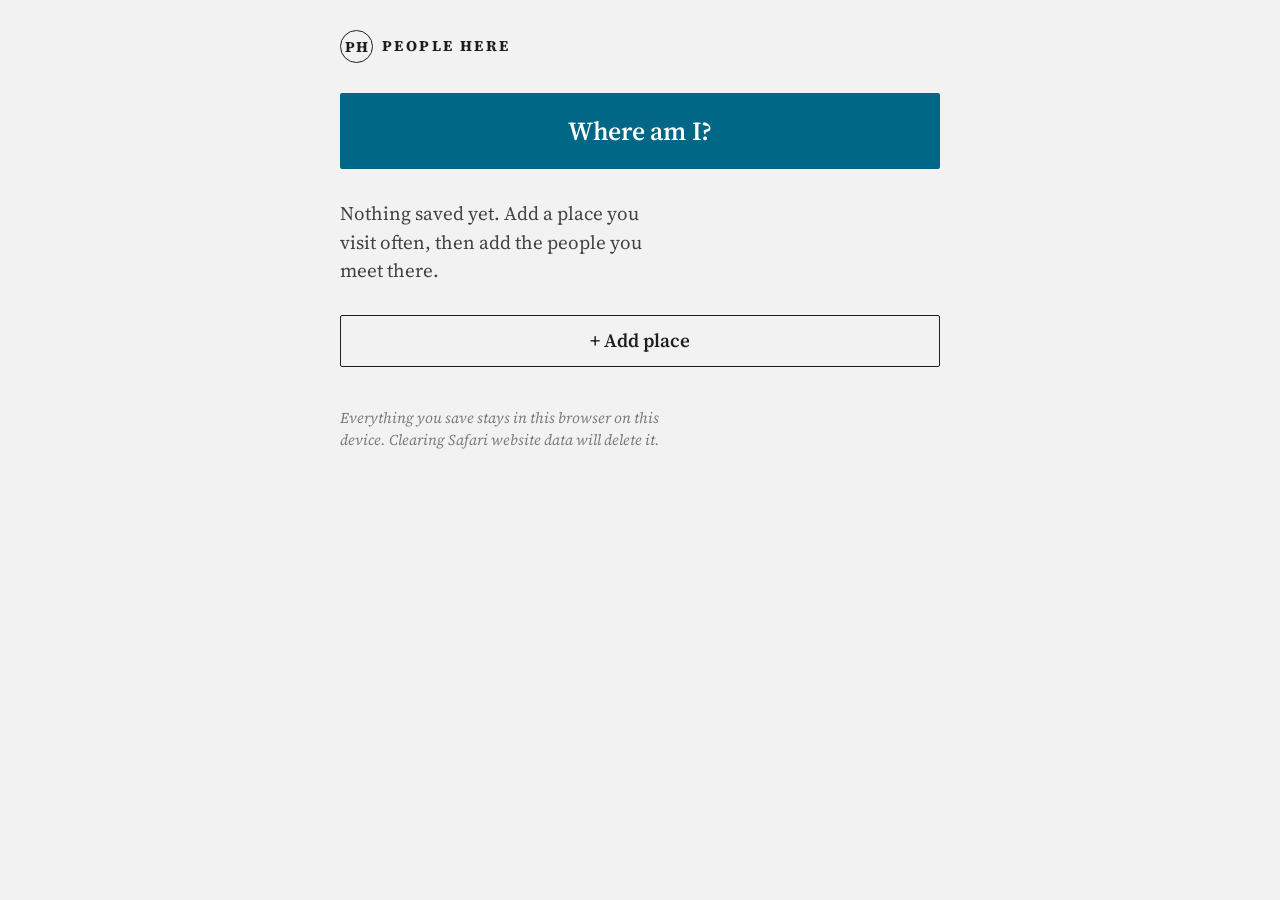
<file: index.html>
<!DOCTYPE html>
<html lang="en">
<head>
<meta charset="utf-8">
<title>People Here</title>
<meta name="viewport" content="width=device-width, initial-scale=1, viewport-fit=cover">
<meta name="description" content="A private, on-device memory aid for the names of people you meet at places you frequent.">
<meta name="theme-color" content="#f3f2f2">
<meta name="apple-mobile-web-app-capable" content="yes">
<meta name="mobile-web-app-capable" content="yes">
<meta name="apple-mobile-web-app-status-bar-style" content="default">
<meta name="apple-mobile-web-app-title" content="People Here">
<link rel="apple-touch-icon" href="[data-uri]">
<link rel="icon" href="[data-uri]">
<link rel="preconnect" href="https://fonts.googleapis.com">
<link rel="preconnect" href="https://fonts.gstatic.com" crossorigin>
<link href="https://fonts.googleapis.com/css2?family=Source+Serif+4:ital,opsz,wght@0,8..60,400;0,8..60,600;0,8..60,700;1,8..60,400&display=swap" rel="stylesheet">
<style>
/* People Here — self-contained stylesheet.
   Tokens copied from the Broadsheet design system so the deployed
   static site has no external dependency beyond the webfont. */

:root {
  --color-bg: #f3f2f2;
  --color-surface: #eae9e9;
  --color-text: #201e1d;
  --color-accent: #0088b0;
  --color-accent-2: #d6006c;
  --color-divider: color-mix(in srgb, #201e1d 16%, transparent);

  --color-neutral-200: #eae7e7;
  --color-neutral-300: #d7d3d3;
  --color-neutral-400: #bab6b6;
  --color-neutral-600: #7d7979;
  --color-neutral-700: #605d5d;
  --color-neutral-800: #444141;
  --color-neutral-900: #2d2b2b;

  --color-accent-100: #e9f8ff;
  --color-accent-200: #cbeeff;
  --color-accent-600: #1186ac;
  --color-accent-700: #006786;
  --color-accent-800: #004961;

  --color-accent-2-100: #fff1f4;
  --color-accent-2-700: #aa0b56;
  --color-accent-2-800: #790e3d;

  --font-heading: "Source Serif 4", Georgia, serif;
  --font-body: "Source Serif 4", Georgia, serif;

  --space-1: 5px;
  --space-2: 10px;
  --space-3: 15px;
  --space-4: 20px;
  --space-6: 30px;
  --space-8: 40px;

  --radius-sm: 1px;
  --radius-md: 2px;
  --radius-lg: 4px;

  --shadow-sm: 0 1px 2px color-mix(in srgb, #2d2b2b 14%, transparent);
  --shadow-lg: 0 12px 32px color-mix(in srgb, #2d2b2b 22%, transparent);

  --pad: max(var(--space-4), env(safe-area-inset-left));
}

* { box-sizing: border-box; }

html { -webkit-text-size-adjust: 100%; }

body {
  margin: 0;
  background: var(--color-bg);
  color: var(--color-text);
  font-family: var(--font-body);
  font-size: 18px;
  line-height: 1.5;
  overflow-x: hidden;
  -webkit-font-smoothing: antialiased;
  padding: 0 var(--pad) calc(var(--space-8) + env(safe-area-inset-bottom));
}

::selection { background: var(--color-accent-200); }

:focus-visible {
  outline: 2px solid var(--color-accent);
  outline-offset: 2px;
}

a { color: var(--color-accent-700); }
a:hover { color: var(--color-accent-800); }

.skip {
  position: absolute;
  left: -9999px;
}
.skip:focus {
  position: static;
  display: inline-block;
  padding: var(--space-2);
}

/* ---------- masthead ---------- */

.masthead {
  padding: calc(var(--space-6) + env(safe-area-inset-top)) 0 var(--space-6);
}

.brand {
  display: inline-flex;
  align-items: center;
  gap: 0.6em;
  font-family: var(--font-heading);
  font-weight: 700;
  font-size: 15px;
  letter-spacing: 0.16em;
  text-transform: uppercase;
  color: var(--color-text);
  text-decoration: none;
}
.brand:hover { color: var(--color-accent-700); }

.brand-mark {
  display: inline-flex;
  align-items: center;
  justify-content: center;
  flex: 0 0 auto;
  width: 2.2em;
  height: 2.2em;
  border: 1.5px solid currentColor;
  border-radius: 50%;
  font-size: 1em;
  letter-spacing: 0.02em;
  text-indent: 0.02em;
  line-height: 1;
}

.brand-sub {
  margin: var(--space-1) 0 0;
  font-style: italic;
  font-size: 17px;
  color: var(--color-neutral-700);
}

/* ---------- type ---------- */

h1 {
  font-family: var(--font-heading);
  font-weight: 600;
  font-size: 40px;
  line-height: 1.08;
  letter-spacing: -0.015em;
  margin: 0 0 var(--space-2);
  text-wrap: pretty;
}

h2 {
  font-family: var(--font-heading);
  font-weight: 600;
  font-size: 22px;
  line-height: 1.2;
  margin: 0;
}

.kicker {
  font-size: 13px;
  font-weight: 600;
  letter-spacing: 0.14em;
  text-transform: uppercase;
  color: var(--color-neutral-700);
  margin: 0 0 var(--space-2);
}

.lede {
  font-size: 19px;
  color: var(--color-neutral-800);
  margin: 0 0 var(--space-4);
  max-width: 34ch;
  text-wrap: pretty;
}

.meta {
  font-size: 16px;
  color: var(--color-neutral-700);
  margin: 0;
}

.back {
  display: inline-block;
  min-height: 44px;
  line-height: 44px;
  font-size: 17px;
  text-decoration: none;
  color: var(--color-accent-700);
}
.back:active { color: var(--color-accent-800); }

/* ---------- buttons ---------- */

.btn {
  appearance: none;
  display: inline-flex;
  align-items: center;
  justify-content: center;
  gap: var(--space-2);
  min-height: 52px;
  padding: 0 var(--space-4);
  border: 1px solid transparent;
  border-radius: var(--radius-md);
  background: transparent;
  color: var(--color-text);
  font-family: var(--font-heading);
  font-size: 19px;
  font-weight: 600;
  text-decoration: none;
  cursor: pointer;
  touch-action: manipulation;
}

.btn-primary {
  background: var(--color-accent-700);
  color: #fff;
}
.btn-primary:active { background: var(--color-accent-800); }

.btn-secondary {
  border-color: var(--color-text);
  color: var(--color-text);
}
.btn-secondary:active { background: var(--color-neutral-200); }

.btn-ghost { color: var(--color-accent-700); }
.btn-ghost:active { background: var(--color-accent-100); }

.btn-danger {
  border-color: var(--color-accent-2-700);
  color: var(--color-accent-2-700);
}
.btn-danger:active { background: var(--color-accent-2-100); }

.btn-block { width: 100%; }

.btn-hero {
  min-height: 76px;
  font-size: 26px;
  letter-spacing: -0.01em;
}

.btn:disabled { opacity: 0.45; cursor: default; }

.actions {
  display: flex;
  flex-direction: column;
  gap: var(--space-2);
  margin-top: var(--space-6);
}

.actions-tail { margin-top: var(--space-4); }

/* ---------- place list ---------- */

.places {
  display: flex;
  flex-direction: column;
  gap: var(--space-6);
  margin: var(--space-8) 0 0;
  padding: 0;
  list-style: none;
}

.place-link {
  display: block;
  text-decoration: none;
  color: inherit;
  padding: var(--space-1) 0;
}
.place-link:active .place-name { color: var(--color-accent-700); }

.place-name {
  font-family: var(--font-heading);
  font-weight: 600;
  font-size: 27px;
  line-height: 1.15;
  letter-spacing: -0.01em;
  margin: 0;
}

.place-people {
  margin: 2px 0 0;
  font-size: 18px;
  color: var(--color-neutral-800);
}

.place-count {
  margin: 2px 0 0;
  font-size: 15px;
  letter-spacing: 0.04em;
  color: var(--color-neutral-600);
}

.dist {
  font-variant-numeric: tabular-nums;
  color: var(--color-accent-700);
}

/* ---------- people ---------- */

.people {
  display: flex;
  flex-direction: column;
  gap: var(--space-6);
  margin: var(--space-6) 0 0;
  padding: 0;
  list-style: none;
}

.person-name {
  font-family: var(--font-heading);
  font-weight: 600;
  font-size: 34px;
  line-height: 1.05;
  letter-spacing: -0.02em;
  margin: 0;
  color: var(--color-accent-800);
}

.person-say {
  margin: 2px 0 0;
  font-size: 17px;
  font-style: italic;
  color: var(--color-accent-700);
}

.person-role {
  margin: var(--space-1) 0 0;
  font-size: 17px;
  font-weight: 600;
  letter-spacing: 0.06em;
  text-transform: uppercase;
  color: var(--color-neutral-700);
}

.person-note {
  margin: var(--space-1) 0 0;
  font-size: 19px;
  max-width: 36ch;
  text-wrap: pretty;
}

.person-seen {
  margin: var(--space-1) 0 0;
  font-size: 15px;
  color: var(--color-neutral-600);
}

.person-edit {
  display: inline-block;
  min-height: 44px;
  line-height: 44px;
  font-size: 16px;
  color: var(--color-accent-700);
  text-decoration: none;
}

/* ---------- forms ---------- */

.form {
  display: flex;
  flex-direction: column;
  gap: var(--space-4);
  margin-top: var(--space-4);
  max-width: 34rem;
}

.field {
  display: flex;
  flex-direction: column;
  gap: var(--space-1);
}

.field label {
  font-size: 16px;
  font-weight: 600;
  letter-spacing: 0.06em;
  text-transform: uppercase;
  color: var(--color-neutral-700);
}

.field .hint {
  font-size: 15px;
  font-style: italic;
  color: var(--color-neutral-600);
}

.input {
  width: 100%;
  min-height: 52px;
  padding: var(--space-2) var(--space-3);
  border: 1px solid var(--color-neutral-400);
  border-radius: var(--radius-md);
  background: #fff;
  color: var(--color-text);
  font-family: var(--font-body);
  font-size: 19px;
}
.input:focus-visible { border-color: var(--color-accent); }

.row {
  display: grid;
  grid-template-columns: repeat(2, minmax(0, 1fr));
  gap: var(--space-3);
}

.coord-input {
  font-variant-numeric: tabular-nums;
}

.or {
  margin: 0;
  font-size: 17px;
  font-style: italic;
  color: var(--color-neutral-600);
}

.lookup {
  display: flex;
  flex-direction: column;
  gap: var(--space-2);
}

.search-row {
  display: flex;
  gap: var(--space-2);
  align-items: stretch;
}
.search-row .input { flex: 1 1 auto; min-width: 0; }
.search-row .btn { flex: 0 0 auto; }

.paste-area {
  min-height: 72px;
  resize: vertical;
  line-height: 1.35;
  font-size: 17px;
}

.steps {
  margin: 0 0 var(--space-2);
  padding-left: 22px;
  font-size: 17px;
  line-height: 1.45;
  color: var(--color-neutral-800);
}
.steps li { margin-bottom: 4px; }

.maps-link {
  display: inline-block;
  min-height: 44px;
  line-height: 44px;
  font-size: 18px;
  color: var(--color-accent-700);
  text-decoration: none;
}
.maps-link:active { color: var(--color-accent-800); }

.results {
  display: flex;
  flex-direction: column;
  gap: var(--space-1);
  margin: var(--space-1) 0 0;
  padding: 0;
  list-style: none;
}
.results[hidden] { display: none; }

.result {
  appearance: none;
  display: flex;
  flex-direction: column;
  gap: 2px;
  width: 100%;
  min-height: 56px;
  padding: var(--space-2) 0;
  border: 0;
  border-top: 1px solid var(--color-divider);
  background: transparent;
  font-family: var(--font-body);
  text-align: left;
  cursor: pointer;
  touch-action: manipulation;
}
.result:active { background: var(--color-accent-100); }

.result-name {
  font-family: var(--font-heading);
  font-weight: 600;
  font-size: 21px;
  line-height: 1.15;
  color: var(--color-text);
}

.result-kind {
  font-size: 15px;
  font-weight: 600;
  letter-spacing: 0.06em;
  text-transform: uppercase;
  color: var(--color-accent-700);
}

.result-context {
  font-size: 16px;
  line-height: 1.35;
  color: var(--color-neutral-700);
}

.coord-panel {
  display: flex;
  flex-direction: column;
  gap: var(--space-4);
}
.coord-panel[hidden] { display: none; }

.btn-quiet {
  justify-content: flex-start;
  min-height: 44px;
  padding: 0;
  font-family: var(--font-body);
  font-size: 17px;
  font-weight: 400;
  font-style: italic;
}

.captured {
  margin: 0;
  font-size: 16px;
  color: var(--color-accent-700);
}
.captured[data-state="error"] { color: var(--color-accent-2-700); }

/* ---------- notices ---------- */

.notice {
  margin: var(--space-4) 0 0;
  padding: var(--space-3) 0 0;
  border-top: 2px solid var(--color-accent-2-700);
  font-size: 18px;
  max-width: 36ch;
  text-wrap: pretty;
}

.here {
  margin: 0 0 var(--space-2);
  font-size: 15px;
  font-weight: 600;
  letter-spacing: 0.14em;
  text-transform: uppercase;
  color: var(--color-accent-2-700);
}

.toast {
  position: fixed;
  left: var(--pad);
  right: var(--pad);
  bottom: calc(var(--space-4) + env(safe-area-inset-bottom));
  padding: var(--space-3);
  background: var(--color-neutral-900);
  color: #fff;
  border-radius: var(--radius-md);
  box-shadow: var(--shadow-lg);
  font-size: 17px;
  z-index: 20;
}

/* ---------- dialog ---------- */

.dialog-backdrop {
  position: fixed;
  inset: 0;
  display: flex;
  align-items: center;
  justify-content: center;
  padding: var(--space-4);
  background: color-mix(in srgb, #201e1d 45%, transparent);
  z-index: 30;
}
.dialog-backdrop[hidden] { display: none; }

.dialog {
  width: 100%;
  max-width: 26rem;
  padding: var(--space-4);
  background: var(--color-bg);
  border-radius: var(--radius-lg);
  box-shadow: var(--shadow-lg);
}

.dialog-title {
  font-family: var(--font-heading);
  font-weight: 600;
  font-size: 25px;
  margin: 0 0 var(--space-2);
}

.dialog-body {
  margin: 0 0 var(--space-4);
  font-size: 18px;
  text-wrap: pretty;
}

.dialog-actions {
  display: flex;
  gap: var(--space-2);
}
.dialog-actions .btn { flex: 1; }

/* ---------- footnote ---------- */

.footnote {
  margin: var(--space-8) 0 0;
  font-size: 15px;
  font-style: italic;
  color: var(--color-neutral-600);
  max-width: 40ch;
  text-wrap: pretty;
}

@media (min-width: 600px) {
  body { max-width: 40rem; margin: 0 auto; }
}

</style>
</head>
<body>
<a class="skip" href="#view">Skip to content</a>

<header class="masthead">
  <a class="brand" href="#/"><span class="brand-mark" aria-hidden="true">PH</span>People Here</a>
</header>

<main id="view" tabindex="-1"></main>

<div id="toast" class="toast" role="status" aria-live="polite" hidden></div>

<div id="confirm" class="dialog-backdrop" hidden>
  <div class="dialog" role="dialog" aria-modal="true" aria-labelledby="confirm-title" aria-describedby="confirm-body">
    <h2 class="dialog-title" id="confirm-title">Are you sure?</h2>
    <p class="dialog-body" id="confirm-body"></p>
    <div class="dialog-actions">
      <button type="button" class="btn btn-ghost" data-confirm="no">Cancel</button>
      <button type="button" class="btn btn-danger" data-confirm="yes">Delete</button>
    </div>
  </div>
</div>

<script>

/* ---- distance.js ---- */
/* distance.js — geographic distance utilities. No dependencies. */
(function (global) {
  'use strict';

  var EARTH_RADIUS_M = 6371008.8;

  function toRad(deg) { return (deg * Math.PI) / 180; }

  /* Great-circle distance in metres between two lat/lon pairs (Haversine). */
  function haversineMeters(lat1, lon1, lat2, lon2) {
    var dLat = toRad(lat2 - lat1);
    var dLon = toRad(lon2 - lon1);
    var a =
      Math.sin(dLat / 2) * Math.sin(dLat / 2) +
      Math.cos(toRad(lat1)) * Math.cos(toRad(lat2)) *
      Math.sin(dLon / 2) * Math.sin(dLon / 2);
    return 2 * EARTH_RADIUS_M * Math.asin(Math.min(1, Math.sqrt(a)));
  }

  var FEET_PER_METER = 3.280839895;
  var FEET_PER_MILE = 5280;

  function toFeet(m) { return m * FEET_PER_METER; }
  function fromFeet(ft) { return ft / FEET_PER_METER; }

  function formatDistance(m) {
    if (!isFinite(m)) return '—';
    var ft = toFeet(m);
    if (ft < 1000) return Math.round(ft) + ' ft';
    var mi = ft / FEET_PER_MILE;
    return mi.toFixed(mi < 10 ? 1 : 0) + ' mi';
  }

  function isValidLat(v) { return typeof v === 'number' && isFinite(v) && v >= -90 && v <= 90; }
  function isValidLon(v) { return typeof v === 'number' && isFinite(v) && v >= -180 && v <= 180; }

  /* Places, each measured against a coordinate, nearest first. */
  function rankPlaces(places, lat, lon) {
    return places
      .map(function (p) {
        var d = haversineMeters(lat, lon, p.latitude, p.longitude);
        return { place: p, meters: d, inside: d <= (p.radiusMeters || 152.4) };
      })
      .sort(function (a, b) { return a.meters - b.meters; });
  }

  global.Distance = {
    haversineMeters: haversineMeters,
    formatDistance: formatDistance,
    toFeet: toFeet,
    fromFeet: fromFeet,
    rankPlaces: rankPlaces,
    isValidLat: isValidLat,
    isValidLon: isValidLon
  };
})(window);

/* ---- db.js ---- */
/* db.js — IndexedDB data-access layer for People Here.
   Everything stays on this device. Nothing is sent anywhere. */
(function (global) {
  'use strict';

  var DB_NAME = 'people-here';
  var DB_VERSION = 1;
  /* 500 ft — stored metric, shown in feet, so the default reads as a round number. */
  var DEFAULT_RADIUS_M = 152.4;
  var dbPromise = null;

  function open() {
    if (dbPromise) return dbPromise;
    dbPromise = new Promise(function (resolve, reject) {
      if (!global.indexedDB) {
        reject(new Error('This browser has no local database (IndexedDB), so People Here cannot save anything.'));
        return;
      }
      var req;
      try {
        req = global.indexedDB.open(DB_NAME, DB_VERSION);
      } catch (err) {
        reject(new Error('Local storage is unavailable. Private browsing can block it.'));
        return;
      }
      req.onupgradeneeded = function (event) {
        var db = req.result;
        // v1: places + people. Future versions extend here by oldVersion.
        if (event.oldVersion < 1) {
          db.createObjectStore('places', { keyPath: 'id' });
          var people = db.createObjectStore('people', { keyPath: 'id' });
          people.createIndex('placeId', 'placeId', { unique: false });
        }
      };
      req.onsuccess = function () { resolve(req.result); };
      req.onerror = function () { reject(req.error || new Error('Could not open local storage.')); };
      req.onblocked = function () { reject(new Error('Local storage is busy in another tab. Close other People Here tabs and reload.')); };
    });
    return dbPromise;
  }

  function tx(stores, mode, work) {
    return open().then(function (db) {
      return new Promise(function (resolve, reject) {
        var t = db.transaction(stores, mode);
        var out;
        t.oncomplete = function () { resolve(out); };
        t.onerror = function () { reject(t.error || new Error('Could not save. Please try again.')); };
        t.onabort = function () { reject(t.error || new Error('The write was cancelled.')); };
        try {
          out = work(t);
        } catch (err) {
          try { t.abort(); } catch (e) {}
          reject(err);
        }
      });
    });
  }

  function req(request, onResult) {
    request.onsuccess = function () { onResult(request.result); };
  }

  function all(store) {
    return new Promise(function (resolve, reject) {
      var r = store.getAll();
      r.onsuccess = function () { resolve(r.result); };
      r.onerror = function () { reject(r.error); };
    });
  }

  function id() {
    if (global.crypto && global.crypto.randomUUID) return global.crypto.randomUUID();
    return 'id-' + Date.now().toString(36) + '-' + Math.random().toString(36).slice(2, 10);
  }

  function now() { return new Date().toISOString(); }

  function trim(v) { return typeof v === 'string' ? v.trim() : ''; }

  /* ---------------- places ---------------- */

  var Places = {
    list: function () {
      return tx(['places'], 'readonly', function (t) {
        return all(t.objectStore('places'));
      }).then(function (rows) {
        return (rows || []).sort(function (a, b) { return a.name.localeCompare(b.name); });
      });
    },

    get: function (placeId) {
      return tx(['places'], 'readonly', function (t) {
        var out = null;
        req(t.objectStore('places').get(placeId), function (r) { out = r || null; });
        return new Promise(function (resolve) {
          t.addEventListener('complete', function () { resolve(out); });
        });
      }).then(function (p) { return p; });
    },

    create: function (data) {
      var record = {
        id: id(),
        name: trim(data.name),
        latitude: Number(data.latitude),
        longitude: Number(data.longitude),
        radiusMeters: Number(data.radiusMeters) || DEFAULT_RADIUS_M,
        createdAt: now(),
        updatedAt: now()
      };
      try { validatePlace(record); } catch (err) { return Promise.reject(err); }
      return tx(['places'], 'readwrite', function (t) {
        t.objectStore('places').add(record);
        return record;
      });
    },

    update: function (placeId, patch) {
      return Places.get(placeId).then(function (existing) {
        if (!existing) throw new Error('That place no longer exists.');
        var record = Object.assign({}, existing, {
          name: patch.name !== undefined ? trim(patch.name) : existing.name,
          latitude: patch.latitude !== undefined ? Number(patch.latitude) : existing.latitude,
          longitude: patch.longitude !== undefined ? Number(patch.longitude) : existing.longitude,
          radiusMeters: patch.radiusMeters !== undefined ? Number(patch.radiusMeters) || DEFAULT_RADIUS_M : existing.radiusMeters,
          updatedAt: now()
        });
        validatePlace(record);
        return tx(['places'], 'readwrite', function (t) {
          t.objectStore('places').put(record);
          return record;
        });
      });
    },

    /* Removes the place and every person saved under it. */
    remove: function (placeId) {
      return tx(['places', 'people'], 'readwrite', function (t) {
        t.objectStore('places').delete(placeId);
        var index = t.objectStore('people').index('placeId');
        var cursorReq = index.openCursor(IDBKeyRange.only(placeId));
        cursorReq.onsuccess = function () {
          var cursor = cursorReq.result;
          if (cursor) { cursor.delete(); cursor.continue(); }
        };
        return true;
      });
    }
  };

  function validatePlace(record) {
    if (!record.name) throw new Error('Please give the place a name.');
    if (!global.Distance.isValidLat(record.latitude)) throw new Error('Latitude must be a number between -90 and 90.');
    if (!global.Distance.isValidLon(record.longitude)) throw new Error('Longitude must be a number between -180 and 180.');
    if (!(record.radiusMeters > 0)) throw new Error('Radius must be greater than zero.');
  }

  /* ---------------- people ---------------- */

  function byAdded(a, b) {
    return a.createdAt.localeCompare(b.createdAt) || a.name.localeCompare(b.name);
  }

  var People = {
    listByPlace: function (placeId) {
      return tx(['people'], 'readonly', function (t) {
        var out = [];
        var r = t.objectStore('people').index('placeId').getAll(IDBKeyRange.only(placeId));
        r.onsuccess = function () { out = r.result || []; };
        return new Promise(function (resolve) {
          t.addEventListener('complete', function () { resolve(out); });
        });
      }).then(function (rows) {
        return (rows || []).sort(byAdded);
      });
    },

    countsByPlace: function () {
      return tx(['people'], 'readonly', function (t) {
        return all(t.objectStore('people'));
      }).then(function (rows) {
        var map = {};
        (rows || []).forEach(function (p) {
          (map[p.placeId] = map[p.placeId] || []).push(p);
        });
        Object.keys(map).forEach(function (k) { map[k].sort(byAdded); });
        return map;
      });
    },

    get: function (personId) {
      return tx(['people'], 'readonly', function (t) {
        var out = null;
        req(t.objectStore('people').get(personId), function (r) { out = r || null; });
        return new Promise(function (resolve) {
          t.addEventListener('complete', function () { resolve(out); });
        });
      });
    },

    create: function (data) {
      var record = {
        id: id(),
        placeId: data.placeId,
        name: trim(data.name),
        role: trim(data.role),
        note: trim(data.note),
        pronunciation: trim(data.pronunciation),
        lastSeenAt: trim(data.lastSeenAt),
        createdAt: now(),
        updatedAt: now()
      };
      if (!record.name) return Promise.reject(new Error('Please enter a name.'));
      if (!record.placeId) return Promise.reject(new Error('That person needs a place.'));
      return tx(['people'], 'readwrite', function (t) {
        t.objectStore('people').add(record);
        return record;
      });
    },

    update: function (personId, patch) {
      return People.get(personId).then(function (existing) {
        if (!existing) throw new Error('That person no longer exists.');
        var record = Object.assign({}, existing, {
          name: trim(patch.name !== undefined ? patch.name : existing.name),
          role: trim(patch.role !== undefined ? patch.role : existing.role),
          note: trim(patch.note !== undefined ? patch.note : existing.note),
          pronunciation: trim(patch.pronunciation !== undefined ? patch.pronunciation : existing.pronunciation),
          lastSeenAt: trim(patch.lastSeenAt !== undefined ? patch.lastSeenAt : existing.lastSeenAt),
          updatedAt: now()
        });
        if (!record.name) throw new Error('Please enter a name.');
        return tx(['people'], 'readwrite', function (t) {
          t.objectStore('people').put(record);
          return record;
        });
      });
    },

    remove: function (personId) {
      return tx(['people'], 'readwrite', function (t) {
        t.objectStore('people').delete(personId);
        return true;
      });
    }
  };

  /* Export/import hooks — the shape a future Backup feature would use. */
  function exportAll() {
    return Promise.all([Places.list(), People.countsByPlace()]).then(function (r) {
      var people = [];
      Object.keys(r[1]).forEach(function (k) { people = people.concat(r[1][k]); });
      return { version: DB_VERSION, exportedAt: now(), places: r[0], people: people };
    });
  }

  global.DB = { open: open, Places: Places, People: People, exportAll: exportAll, DEFAULT_RADIUS_M: DEFAULT_RADIUS_M };
})(window);

/* ---- location.js ---- */
/* location.js — one wrapper around the Geolocation API with plain-language errors. */
(function (global) {
  'use strict';

  function getCurrentPosition(opts) {
    return new Promise(function (resolve, reject) {
      if (!global.navigator || !global.navigator.geolocation) {
        reject(new Error('This browser cannot share your location. Enter the coordinates by hand instead.'));
        return;
      }
      var options = Object.assign({
        enableHighAccuracy: true,
        timeout: 12000,
        maximumAge: 30000
      }, opts || {});

      global.navigator.geolocation.getCurrentPosition(
        function (pos) {
          resolve({
            latitude: pos.coords.latitude,
            longitude: pos.coords.longitude,
            accuracy: pos.coords.accuracy,
            at: new Date(pos.timestamp).toISOString()
          });
        },
        function (err) {
          reject(new Error(message(err)));
        },
        options
      );
    });
  }

  function message(err) {
    if (!err) return 'Could not get your location.';
    switch (err.code) {
      case 1: return 'Location permission is off. Turn it on in Settings → Safari → Location, then try again.';
      case 2: return 'Your location is unavailable right now. Try again outdoors or enter coordinates by hand.';
      case 3: return 'Getting your location took too long. Try again.';
      default: return 'Could not get your location.';
    }
  }

  global.Loc = { getCurrentPosition: getCurrentPosition };
})(window);

/* ---- geocode.js ---- */
/* geocode.js — place and address lookup via OpenStreetMap's Nominatim.

   This is the only outside request People Here makes. It happens only when
   the user taps Search, and it sends only the typed query — never the user's
   own location, and never anything stored on the device. Results are used
   once to fill in coordinates and are not retained. */
(function (global) {
  'use strict';

  var ENDPOINT = 'https://nominatim.openstreetmap.org/search';
  var last = 0;

  /* Nominatim asks callers to stay under one request a second. */
  function throttle() {
    var wait = Math.max(0, 1100 - (Date.now() - last));
    last = Date.now() + wait;
    return new Promise(function (r) { setTimeout(r, wait); });
  }

  /* Classes that describe a real destination rather than an administrative area. */
  var POI_CLASSES = {
    amenity: 1, shop: 1, office: 1, leisure: 1, tourism: 1, healthcare: 1,
    craft: 1, club: 1, man_made: 1, building: 1, historic: 1, emergency: 1,
    landuse: 0.6, aeroway: 0.8, railway: 0.8, public_transport: 0.8, military: 0.6
  };

  /* Administrative results — a city when you asked for a coffee shop. */
  var AREA_TYPES = {
    city: 1, town: 1, village: 1, hamlet: 1, county: 1, state: 1, country: 1,
    region: 1, municipality: 1, administrative: 1, suburb: 1, neighbourhood: 1,
    quarter: 1, borough: 1, postcode: 1, locality: 1, province: 1
  };

  function normalize(s) {
    return String(s || '')
      .toLowerCase()
      .replace(/[.,''`"()]/g, '')
      .replace(/\s+/g, ' ')
      .trim();
  }

  var STOP = { the: 1, of: 1, and: 1, a: 1, an: 1, at: 1, in: 1, on: 1, for: 1 };

  function words(s) {
    return normalize(s).split(' ').filter(function (w) { return w && !STOP[w]; });
  }

  function primaryName(item) {
    var n = item.namedetails || {};
    return n.name || (item.display_name || '').split(',')[0].trim();
  }

  function isNumeric(s) { return /^[\d\-\s]+$/.test(String(s || '').trim()); }

  function shortName(item) {
    var a = item.address || {};
    var n = primaryName(item);
    var street = a.road ? [a.house_number, a.road].filter(Boolean).join(' ') : '';
    /* Building results come back named after their house number — show the street. */
    if (!n || isNumeric(n)) return street || a.amenity || a.shop || a.office ||
      a.building || a.leisure || a.tourism || (item.display_name || '').split(',')[0].trim();
    return n;
  }

  function context(item) {
    var a = item.address || {};
    var street = a.road ? [a.house_number, a.road].filter(Boolean).join(' ') : '';
    var name = shortName(item);
    var parts = [
      street === name ? '' : street,
      a.neighbourhood || a.suburb,
      a.city || a.town || a.village || a.hamlet || a.municipality,
      a.state,
      a.postcode
    ].filter(Boolean);
    var seen = {};
    return parts.filter(function (p) {
      if (seen[p]) return false;
      seen[p] = true;
      return true;
    }).join(', ');
  }

  /* A readable label for what kind of thing this is: "Water utility", "Grocery". */
  function kind(item) {
    var t = item.type || '';
    if (!t || AREA_TYPES[t] || t === 'yes' || t === 'public') return '';
    return t.replace(/_/g, ' ').replace(/^./, function (c) { return c.toUpperCase(); });
  }

  /* True when a query reads like a business name rather than a street address:
     no leading house number and no street suffix. This decides which
     "nothing found" message the user gets. */
  function looksLikeBusinessName(q) {
    var n = normalize(q);
    if (/^\d/.test(n)) return false;
    return !/\b(st|street|ave|avenue|rd|road|blvd|boulevard|dr|drive|ln|lane|way|ct|court|pl|place|hwy|highway|pkwy|parkway|ste|suite)\b/.test(n);
  }

  /* Higher score sorts first. Named destinations beat administrative areas;
     results whose own name matches what was typed beat everything. */
  function score(item, qWords) {
    var s = 0;
    var cls = item.category || item.class || '';
    var isArea = !!AREA_TYPES[item.type] || cls === 'boundary' ||
      (cls === 'place' && !!AREA_TYPES[item.type]);

    if (POI_CLASSES[cls]) s += 6 * POI_CLASSES[cls];
    if (isArea) s -= 8;
    if (item.address && item.address.house_number) s += 2;
    if (item.address && item.address.road) s += 1;

    var nameWords = words(primaryName(item));
    if (nameWords.length && qWords.length) {
      var hits = 0;
      qWords.forEach(function (q) {
        for (var i = 0; i < nameWords.length; i++) {
          if (nameWords[i] === q || nameWords[i].indexOf(q) === 0) { hits++; return; }
        }
      });
      s += 7 * (hits / qWords.length);
      if (hits === qWords.length) s += 4;
    }

    s += Math.min(2, (parseFloat(item.importance) || 0) * 4);
    return s;
  }

  function toResult(item) {
    return {
      name: shortName(item),
      kind: kind(item),
      context: context(item) || (item.display_name || ''),
      display: item.display_name || '',
      latitude: parseFloat(item.lat),
      longitude: parseFloat(item.lon)
    };
  }

  function request(params, signal) {
    var qs = Object.keys(params).map(function (k) {
      return k + '=' + encodeURIComponent(params[k]);
    }).join('&');
    return fetch(ENDPOINT + '?' + qs, {
      method: 'GET',
      headers: { 'Accept': 'application/json' },
      referrerPolicy: 'no-referrer',
      signal: signal
    }).then(function (res) {
      if (res.status === 429) throw new Error('The lookup service is busy. Wait a moment and search again.');
      if (!res.ok) throw new Error('The lookup service did not answer. Try again, or capture the location while you are there.');
      return res.json();
    }).then(function (rows) { return Array.isArray(rows) ? rows : []; });
  }

  /* Nominatim returns nothing at all — rather than a near miss — when a query
     carries things it cannot match: suite and unit numbers, floor numbers, a
     trailing country, a plus-four ZIP. Strip them. */
  function cleanQuery(q) {
    return String(q || '')
      .replace(/#\s*[\w-]+/g, ' ')
      .replace(/\b(?:ste|suite|apt|apartment|unit|rm|room|fl|floor|bldg|building)\b\.?\s*[\w-]*/gi, ' ')
      .replace(/,?\s*\b(?:united states(?: of america)?|usa|u\.s\.a?\.?)\b/gi, ' ')
      .replace(/(\b\d{5})-\d{4}\b/g, '$1')
      .replace(/\s*,\s*/g, ', ')
      .replace(/(?:,\s*)+/g, ', ')
      .replace(/\s{2,}/g, ' ')
      .replace(/^[,\s]+|[,\s]+$/g, '')
      .trim();
  }

  /* "500 Adams St NE, Olympia, WA 98501" → structured params, which Nominatim
     matches far more reliably than the same text as one free-form string. */
  function structuredFrom(q) {
    var s = cleanQuery(q);
    var parts = s.split(',').map(function (p) { return p.trim(); }).filter(Boolean);
    if (parts.length < 2) return null;
    if (!/^\d+\s+\S/.test(parts[0])) return null;

    var out = { street: parts[0] };
    var tail = parts.slice(1).join(' ');
    var zip = tail.match(/\b(\d{5})\b/);
    if (zip) { out.postalcode = zip[1]; tail = tail.replace(zip[0], ' '); }
    var st = tail.match(/\b([A-Z]{2})\b/);
    if (st) { out.state = st[1]; tail = tail.replace(st[0], ' '); }
    var city = tail.replace(/\s{2,}/g, ' ').trim();
    if (city) out.city = city;
    else if (parts.length > 1) out.city = parts[1];
    return out;
  }

  function search(query) {
    var q = (query || '').trim();
    if (q.length < 3) {
      return Promise.reject(new Error('Type at least three characters to search.'));
    }
    if (global.navigator && global.navigator.onLine === false) {
      return Promise.reject(new Error('Address lookup needs a connection. Try again when you are online.'));
    }

    var qWords = words(q);
    var base = {
      format: 'jsonv2',
      addressdetails: 1,
      namedetails: 1,
      dedupe: 1,
      limit: 25,
      q: q
    };

    return throttle().then(function () {
      var ctrl = typeof AbortController === 'function' ? new AbortController() : null;
      var timer = setTimeout(function () { if (ctrl) ctrl.abort(); }, 20000);
      var signal = ctrl ? ctrl.signal : undefined;

      /* Try the query as given, then progressively simpler shapes. The first
         attempt that returns anything wins; Nominatim is all-or-nothing per
         query, so a fallback chain is what makes real pasted addresses work. */
      var attempts = [base];

      var cleaned = cleanQuery(q);
      if (cleaned && cleaned !== q) attempts.push(Object.assign({}, base, { q: cleaned }));

      var structured = structuredFrom(q);
      if (structured) {
        var sParams = Object.assign({
          format: 'jsonv2', addressdetails: 1, namedetails: 1, dedupe: 1, limit: 25
        }, structured);
        attempts.push(sParams);
        /* Street and city only — drops a wrong or stale ZIP. */
        if (structured.postalcode && structured.city) {
          var noZip = Object.assign({}, sParams);
          delete noZip.postalcode;
          attempts.push(noZip);
        }
      }

      /* Last resort: the first comma-separated chunk, which is usually the
         business name or the bare street. */
      var head = cleaned.split(',')[0].trim();
      if (head && head !== cleaned) attempts.push(Object.assign({}, base, { q: head }));

      function attempt(i) {
        if (i >= attempts.length) return Promise.resolve([]);
        var run = i === 0 ? Promise.resolve() : throttle();
        return run.then(function () {
          return request(attempts[i], signal).catch(function (err) {
            /* A failed fallback should not lose an earlier success. */
            if (i === 0) throw err;
            return [];
          });
        }).then(function (rows) {
          var usable = rows.filter(function (r) {
            return !AREA_TYPES[r.type] && (r.category || r.class) !== 'boundary';
          });
          if (usable.length) return rows;
          /* Only administrative areas came back — keep them as a floor, but
             try the next shape for something better. */
          return attempt(i + 1).then(function (next) {
            return next.length ? next : rows;
          });
        });
      }

      return attempt(0)
        .then(function (rows) {
          clearTimeout(timer);

          var seen = {};
          var scored = [];
          rows.forEach(function (item) {
            var latitude = parseFloat(item.lat), longitude = parseFloat(item.lon);
            if (!global.Distance.isValidLat(latitude) || !global.Distance.isValidLon(longitude)) return;
            /* Two entries that would read identically in the list are one place
               mapped twice. Different branches read differently, so they survive. */
            var r = toResult(item);
            var key = normalize(r.name) + '|' + normalize(r.context);
            if (seen[key]) return;
            seen[key] = 1;
            scored.push({ item: item, s: score(item, qWords) });
          });

          scored.sort(function (a, b) { return b.s - a.s; });
          return scored.slice(0, 8).map(function (x) { return toResult(x.item); });
        })
        .catch(function (err) {
          clearTimeout(timer);
          if (err && err.name === 'AbortError') throw new Error('The lookup took too long. Try again.');
          if (err instanceof TypeError) throw new Error('Could not reach the lookup service. Check your connection.');
          throw err;
        });
    });
  }

  /* ---------------- pasted locations ----------------
     Apple's MapKit JS search needs a paid developer account with server-signed
     tokens, and Google Places needs a billed API key — neither can ship in a
     public static page. This is the loop that does work: the user searches in
     Apple Maps, taps Share → Copy Link, and pastes it here. Apple's links
     embed the coordinates, so parsing happens entirely on device. */

  function coordPair(a, b) {
    var latitude = parseFloat(a), longitude = parseFloat(b);
    if (!global.Distance.isValidLat(latitude) || !global.Distance.isValidLon(longitude)) return null;
    return { latitude: latitude, longitude: longitude };
  }

  /* Pulls a lat/lon out of an Apple Maps or Google Maps link, or out of a
     plain "47.048600, -122.898740" that was copied from anywhere. */
  function parseLocation(text) {
    var s = String(text || '').trim();
    if (!s) return null;

    var m;

    /* Apple Maps: ?ll= / &sll= / ?coordinate= / &center= / &daddr= / &saddr= */
    m = s.match(/[?&](?:ll|sll|coordinate|coordinates|center|daddr|saddr)=(-?\d+(?:\.\d+)?)\s*,\s*(-?\d+(?:\.\d+)?)/i);
    if (m) return coordPair(m[1], m[2]);

    /* Google Maps: /@47.05,-122.9,17z */
    m = s.match(/@(-?\d+(?:\.\d+)?)\s*,\s*(-?\d+(?:\.\d+)?)/);
    if (m) return coordPair(m[1], m[2]);

    /* Google Maps place data: !3d47.05!4d-122.9 */
    m = s.match(/!3d(-?\d+(?:\.\d+)?)!4d(-?\d+(?:\.\d+)?)/);
    if (m) return coordPair(m[1], m[2]);

    /* Any q= that happens to hold coordinates rather than a name */
    m = s.match(/[?&]q=(-?\d+(?:\.\d+)?)\s*,\s*(-?\d+(?:\.\d+)?)/i);
    if (m) return coordPair(m[1], m[2]);

    /* Signed decimal pair on its own: "47.048600, -122.898740" */
    m = s.match(/^\(?\s*(-?\d{1,3}(?:\.\d+)?)\s*[,\s]\s*(-?\d{1,3}(?:\.\d+)?)\s*\)?$/);
    if (m) return coordPair(m[1], m[2]);

    /* Hemisphere letters: "47.0486 N, 122.8987 W" */
    m = s.match(/(\d{1,3}(?:\.\d+)?)\s*°?\s*([NS])[,\s]+(\d{1,3}(?:\.\d+)?)\s*°?\s*([EW])/i);
    if (m) {
      return coordPair(
        (m[2].toUpperCase() === 'S' ? -1 : 1) * parseFloat(m[1]),
        (m[4].toUpperCase() === 'W' ? -1 : 1) * parseFloat(m[3])
      );
    }

    /* Last resort: any decimal pair sitting anywhere in the text, as long as
       both halves have decimals (so street numbers and zip codes don't match). */
    m = s.match(/(-?\d{1,3}\.\d{3,})\s*,\s*(-?\d{1,3}\.\d{3,})/);
    if (m) return coordPair(m[1], m[2]);

    return null;
  }

  /* A guess at the place's name, when the pasted link carries one.
     Apple puts the business name in q= and the street in address=, and the
     params can arrive in either order — so ask for them by preference, not
     by whichever appears first. */
  function parseName(text) {
    var s = String(text || '');
    var keys = ['q', 'name', 'address'];
    for (var i = 0; i < keys.length; i++) {
      var m = s.match(new RegExp('[?&]' + keys[i] + '=([^&#]+)', 'i'));
      if (m) {
        var v = decodeURIComponent(m[1].replace(/\+/g, ' ')).trim();
        if (v && !/^-?\d/.test(v)) return v.split(',')[0].trim();
      }
    }
    /* maps.apple.com/place/Some+Name/... or google.com/maps/place/Some+Name/... */
    var pm = s.match(/\/(?:maps\/)?place\/([^/?#@]+)/i);
    if (pm) {
      var n = decodeURIComponent(pm[1].replace(/\+/g, ' ')).trim();
      if (n && !/^-?\d+\.\d+,/.test(n)) return n;
    }
    return '';
  }

  /* Opens Apple Maps on a search, so the user can find the place there and
     copy the result back. Apple's Copy Link embeds coordinates, so the round
     trip is one tap out and one paste back. */
  function mapsSearchUrl(query) {
    var q = (query || '').trim();
    return q ? 'https://maps.apple.com/?q=' + encodeURIComponent(q) : 'https://maps.apple.com/';
  }

  /* Some share links carry no coordinates at all: Google's shortened
     maps.app.goo.gl, and Apple's short place links (maps.apple.com/p/… and the
     newer maps.apple/p/… domain). A web page cannot expand either. */
  function isShortLink(text) {
    var s = String(text || '');
    return /(maps\.app\.goo\.gl|goo\.gl\/maps|g\.co\/kgs)/i.test(s) ||
      /maps\.apple(?:\.com)?\/p\//i.test(s) ||
      /^https?:\/\/maps\.apple(?:\.com)?\/\w{6,}$/i.test(s.trim());
  }

  function stripUrls(s) {
    return String(s || '').replace(/https?:\/\/\S+/gi, ' ');
  }

  function textLines(text) {
    return stripUrls(text).split(/\r?\n/)
      .map(function (l) { return l.trim().replace(/^[•\-–]\s*/, ''); })
      .filter(Boolean);
  }

  /* Apple's share text often carries the place name and street address even
     when it carries no coordinates — sometimes as URL params, sometimes as
     plain lines of text above the link. */
  function parseAddress(text) {
    var s = String(text || '');
    var keys = ['address', 'addr', 'q', 'name'];
    for (var i = 0; i < keys.length; i++) {
      var m = s.match(new RegExp('[?&]' + keys[i] + '=([^&#]+)', 'i'));
      if (m) {
        var v = decodeURIComponent(m[1].replace(/\+/g, ' ')).trim();
        if (v && !/^-?\d+\.\d+,/.test(v)) return v;
      }
    }
    var lines = textLines(s);
    return lines.length ? lines.join(', ') : '';
  }

  /* The part worth sending to a geocoder: the street address, without the
     business name in front of it — Nominatim matches addresses, not names. */
  function parseStreet(text) {
    var lines = textLines(text);
    for (var i = 0; i < lines.length; i++) {
      if (/^\d+\s+\S/.test(lines[i])) return lines.slice(i).join(', ');
    }
    /* Same idea within one comma-separated line. */
    var parts = lines.join(', ').split(',').map(function (p) { return p.trim(); }).filter(Boolean);
    for (var j = 0; j < parts.length; j++) {
      if (/^\d+\s+\S/.test(parts[j])) return parts.slice(j).join(', ');
    }
    return '';
  }

  /* The name that sits above the street address in a plain-text share. */
  function parseLeadName(text) {
    var lines = textLines(text);
    if (!lines.length) return '';
    if (/^\d+\s+\S/.test(lines[0])) return '';
    return lines[0].split(',')[0].trim();
  }

  global.Geocode = {
    search: search,
    looksLikeBusinessName: looksLikeBusinessName,
    parseLocation: parseLocation,
    parseName: parseName,
    parseAddress: parseAddress,
    parseStreet: parseStreet,
    parseLeadName: parseLeadName,
    cleanQuery: cleanQuery,
    mapsSearchUrl: mapsSearchUrl,
    isShortLink: isShortLink,
    attribution: 'Address search by OpenStreetMap / Nominatim'
  };
})(window);

/* ---- app.js ---- */
/* app.js — views + hash routing for People Here. */
(function () {
  'use strict';

  var view = document.getElementById('view');
  var toastEl = document.getElementById('toast');
  var confirmEl = document.getElementById('confirm');
  var toastTimer = null;
  var lastFix = null; // most recent geolocation reading this session

  /* ---------------- tiny DOM helper ---------------- */

  function h(tag, attrs, children) {
    var node = document.createElement(tag);
    if (attrs) {
      Object.keys(attrs).forEach(function (k) {
        var v = attrs[k];
        if (v === null || v === undefined || v === false) return;
        if (k === 'class') node.className = v;
        else if (k === 'text') node.textContent = v;
        else if (k.slice(0, 2) === 'on') node.addEventListener(k.slice(2), v);
        else node.setAttribute(k, v === true ? '' : v);
      });
    }
    (Array.isArray(children) ? children : children ? [children] : []).forEach(function (c) {
      if (c === null || c === undefined || c === false) return;
      node.appendChild(typeof c === 'string' ? document.createTextNode(c) : c);
    });
    return node;
  }

  function render(nodes) {
    view.textContent = '';
    (Array.isArray(nodes) ? nodes : [nodes]).forEach(function (n) { if (n) view.appendChild(n); });
    window.scrollTo(0, 0);
  }

  function toast(msg, tone) {
    toastEl.textContent = msg;
    toastEl.hidden = false;
    toastEl.style.background = tone === 'error' ? 'var(--color-accent-2-800)' : 'var(--color-neutral-900)';
    clearTimeout(toastTimer);
    toastTimer = setTimeout(function () { toastEl.hidden = true; }, 4200);
  }

  function askConfirm(title, body, label) {
    return new Promise(function (resolve) {
      var opener = document.activeElement;
      confirmEl.querySelector('#confirm-title').textContent = title;
      confirmEl.querySelector('#confirm-body').textContent = body;
      var yes = confirmEl.querySelector('[data-confirm="yes"]');
      var no = confirmEl.querySelector('[data-confirm="no"]');
      yes.textContent = label || 'Delete';
      confirmEl.hidden = false;
      yes.focus();

      function close(answer) {
        confirmEl.hidden = true;
        yes.removeEventListener('click', onYes);
        no.removeEventListener('click', onNo);
        document.removeEventListener('keydown', onKey);
        if (opener && opener.focus) opener.focus();
        resolve(answer);
      }
      function onYes() { close(true); }
      function onNo() { close(false); }
      function onKey(e) {
        if (e.key === 'Escape') close(false);
        if (e.key === 'Tab') {
          e.preventDefault();
          (document.activeElement === yes ? no : yes).focus();
        }
      }
      yes.addEventListener('click', onYes);
      no.addEventListener('click', onNo);
      document.addEventListener('keydown', onKey);
    });
  }

  function fail(err) {
    console.error(err);
    toast(err && err.message ? err.message : 'Something went wrong.', 'error');
  }

  function go(hash) { window.location.hash = hash; }

  /* ---------------- formatting ---------------- */

  function peopleWord(n) { return n === 1 ? '1 person' : n + ' people'; }

  function prettyDate(iso) {
    if (!iso) return '';
    var d = new Date(iso.length === 10 ? iso + 'T12:00:00' : iso);
    if (isNaN(d)) return iso;
    return d.toLocaleDateString(undefined, { month: 'long', day: 'numeric', year: 'numeric' });
  }

  /* ---------------- home ---------------- */

  function viewHome() {
    return Promise.all([window.DB.Places.list(), window.DB.People.countsByPlace()])
      .then(function (r) {
        var places = r[0], byPlace = r[1];

        var hero = h('button', {
          class: 'btn btn-primary btn-block btn-hero',
          type: 'button',
          onclick: function () { go('#/where'); }
        }, 'Where am I?');

        var nodes = [hero];

        if (!places.length) {
          nodes.push(h('p', { class: 'lede', style: 'margin-top:var(--space-6)' },
            'Nothing saved yet. Add a place you visit often, then add the people you meet there.'));
        } else {
          nodes.push(h('ul', { class: 'places' }, places.map(function (p) {
            var people = byPlace[p.id] || [];
            var names = people.slice(0, 4).map(function (x) { return x.name; }).join(' · ');
            return h('li', null, h('a', { class: 'place-link', href: '#/place/' + p.id }, [
              h('p', { class: 'place-name', text: p.name }),
              people.length ? h('p', { class: 'place-people', text: names + (people.length > 4 ? ' …' : '') }) : null,
              h('p', { class: 'place-count', text: people.length ? peopleWord(people.length) : 'No one saved yet' })
            ]));
          })));
        }

        nodes.push(h('div', { class: 'actions' }, [
          h('a', { class: 'btn btn-secondary btn-block', href: '#/add-place' }, '+ Add place')
        ]));

        nodes.push(h('p', { class: 'footnote' },
          'Everything you save stays in this browser on this device. Clearing Safari website data will delete it.'));

        if (places.length) nodes.push(h('div', { class: 'actions actions-tail' }, downloadButton()));

        render(nodes);
      })
      .catch(function (err) {
        render([
          h('h1', { text: 'Storage unavailable' }),
          h('p', { class: 'lede', text: err.message })
        ]);
      });
  }

  /* ---------------- markdown backup ---------------- */

  function mdEscape(s) {
    return String(s || '').replace(/\|/g, '\\|').replace(/\r?\n/g, ' ');
  }

  function buildMarkdown(places, byPlace) {
    var body = [];
    var total = 0;

    places.forEach(function (p) {
      var people = (byPlace[p.id] || []);
      total += people.length;
      body.push('## ' + mdEscape(p.name), '');
      body.push('- Coordinates: `' + p.latitude.toFixed(6) + ', ' + p.longitude.toFixed(6) + '`');
      body.push('- Recognition radius: ' + Math.round(window.Distance.toFeet(p.radiusMeters)) + ' ft');
      body.push('- People saved: ' + people.length);
      body.push('');

      if (!people.length) {
        body.push('_No one saved here yet._', '');
        return;
      }

      people.forEach(function (x) {
        body.push('### ' + mdEscape(x.name));
        if (x.pronunciation) body.push('- Say: ' + mdEscape(x.pronunciation));
        if (x.role) body.push('- Role: ' + mdEscape(x.role));
        if (x.note) body.push('- Note: ' + mdEscape(x.note));
        if (x.lastSeenAt) body.push('- Last seen: ' + prettyDate(x.lastSeenAt));
        body.push('');
      });
    });

    var head = [
      '# People Here',
      '',
      places.length + (places.length === 1 ? ' place' : ' places') + ', ' + peopleWord(total) + '.',
      'Saved ' + new Date().toLocaleString() + '.',
      ''
    ];
    return head.concat(body).join('\n');
  }

  function stamp() {
    var d = new Date();
    function pad(n) { return (n < 10 ? '0' : '') + n; }
    return d.getFullYear() + '-' + pad(d.getMonth() + 1) + '-' + pad(d.getDate());
  }

  function downloadMarkdown() {
    return Promise.all([window.DB.Places.list(), window.DB.People.countsByPlace()])
      .then(function (r) {
        var text = buildMarkdown(r[0], r[1]);
        var name = 'people-here-' + stamp() + '.md';
        var blob = new Blob([text], { type: 'text/markdown;charset=utf-8' });
        var url = URL.createObjectURL(blob);
        var a = document.createElement('a');
        a.href = url;
        a.download = name;
        a.rel = 'noopener';
        document.body.appendChild(a);
        a.click();
        document.body.removeChild(a);
        setTimeout(function () { URL.revokeObjectURL(url); }, 4000);
        toast('Saved ' + name + '. On iPhone, choose Save to Files.');
      })
      .catch(fail);
  }

  function downloadButton() {
    var btn = h('button', { class: 'btn btn-ghost btn-block', type: 'button' }, 'Download my notes (.md)');
    btn.addEventListener('click', function () { downloadMarkdown(); });
    return btn;
  }

  /* ---------------- where am I ---------------- */

  function viewWhere() {
    render([
      h('a', { class: 'back', href: '#/' }, '← Home'),
      h('h1', { text: 'Looking around…' }),
      h('p', { class: 'lede', text: 'Getting your location.' })
    ]);

    return Promise.all([window.Loc.getCurrentPosition(), window.DB.Places.list()])
      .then(function (r) {
        var fix = r[0], places = r[1];
        lastFix = fix;

        if (!places.length) {
          render([
            h('a', { class: 'back', href: '#/' }, '← Home'),
            h('h1', { text: 'No places saved' }),
            h('p', { class: 'lede' }, 'Save where you are now, then add the people you meet here.'),
            h('div', { class: 'actions' }, [
              h('a', {
                class: 'btn btn-primary btn-block',
                href: '#/add-place?lat=' + fix.latitude + '&lon=' + fix.longitude
              }, 'Save this location as a place')
            ])
          ]);
          return;
        }

        var ranked = window.Distance.rankPlaces(places, fix.latitude, fix.longitude);
        var here = ranked[0] && ranked[0].inside ? ranked[0] : null;

        if (here) {
          return window.DB.People.listByPlace(here.place.id).then(function (people) {
            render([
              h('a', { class: 'back', href: '#/' }, '← Home'),
              h('p', { class: 'here', text: "You're at" }),
              h('h1', { text: here.place.name }),
              h('p', { class: 'meta', text: 'About ' + window.Distance.formatDistance(here.meters) + ' away' }),
              people.length
                ? h('ul', { class: 'people' }, people.map(personItem))
                : h('p', { class: 'lede', style: 'margin-top:var(--space-6)', text: 'No one saved here yet.' }),
              h('div', { class: 'actions' }, [
                h('a', { class: 'btn btn-secondary btn-block', href: '#/place/' + here.place.id + '/add-person' }, '+ Add person'),
                h('a', { class: 'btn btn-ghost btn-block', href: '#/place/' + here.place.id }, 'Open ' + here.place.name)
              ])
            ]);
          });
        }

        render([
          h('a', { class: 'back', href: '#/' }, '← Home'),
          h('h1', { text: 'Nothing saved here' }),
          h('p', { class: 'lede', text: 'No saved place matches your current location.' }),
          h('p', { class: 'kicker', style: 'margin-top:var(--space-6)', text: 'Closest saved places' }),
          h('ul', { class: 'places' }, ranked.slice(0, 5).map(function (item) {
            return h('li', null, h('a', { class: 'place-link', href: '#/place/' + item.place.id }, [
              h('p', { class: 'place-name', text: item.place.name }),
              h('p', { class: 'place-count' }, h('span', { class: 'dist', text: window.Distance.formatDistance(item.meters) + ' away' }))
            ]));
          })),
          h('div', { class: 'actions' }, [
            h('a', {
              class: 'btn btn-primary btn-block',
              href: '#/add-place?lat=' + fix.latitude + '&lon=' + fix.longitude
            }, 'Save this location as a new place')
          ])
        ]);
      })
      .catch(function (err) {
        render([
          h('a', { class: 'back', href: '#/' }, '← Home'),
          h('h1', { text: 'Location unavailable' }),
          h('p', { class: 'notice', text: err.message }),
          h('div', { class: 'actions' }, [
            h('button', { class: 'btn btn-secondary btn-block', type: 'button', onclick: function () { viewWhere(); } }, 'Try again'),
            h('a', { class: 'btn btn-ghost btn-block', href: '#/' }, 'Back to home')
          ])
        ]);
      });
  }

  /* ---------------- place detail ---------------- */

  function personItem(person) {
    return h('li', null, [
      h('p', { class: 'person-name', text: person.name }),
      person.pronunciation ? h('p', { class: 'person-say', text: 'say ' + person.pronunciation }) : null,
      person.role ? h('p', { class: 'person-role', text: person.role }) : null,
      person.note ? h('p', { class: 'person-note', text: person.note }) : null,
      person.lastSeenAt ? h('p', { class: 'person-seen', text: 'Last seen ' + prettyDate(person.lastSeenAt) }) : null,
      h('a', { class: 'person-edit', href: '#/person/' + person.id + '/edit' }, 'Edit')
    ]);
  }

  function viewPlace(placeId) {
    return Promise.all([window.DB.Places.get(placeId), window.DB.People.listByPlace(placeId)])
      .then(function (r) {
        var place = r[0], people = r[1];
        if (!place) return viewMissing();
        render([
          h('a', { class: 'back', href: '#/' }, '← Home'),
          h('h1', { text: place.name }),
          h('p', { class: 'meta', text: people.length ? peopleWord(people.length) : 'No one saved yet' }),
          people.length
            ? h('ul', { class: 'people' }, people.map(personItem))
            : h('p', { class: 'lede', style: 'margin-top:var(--space-6)', text: 'Add the first person you meet here.' }),
          h('div', { class: 'actions' }, [
            h('a', { class: 'btn btn-primary btn-block', href: '#/place/' + place.id + '/add-person' }, '+ Add person'),
            h('a', { class: 'btn btn-ghost btn-block', href: '#/place/' + place.id + '/edit' }, 'Edit place')
          ])
        ]);
      })
      .catch(fail);
  }

  function viewMissing() {
    render([
      h('a', { class: 'back', href: '#/' }, '← Home'),
      h('h1', { text: 'Not found' }),
      h('p', { class: 'lede', text: 'That item is no longer saved.' })
    ]);
  }

  /* ---------------- place form ---------------- */

  function field(label, inputAttrs, hint) {
    var input = h('input', Object.assign({ class: 'input' }, inputAttrs));
    return {
      input: input,
      node: h('div', { class: 'field' }, [
        h('label', { for: inputAttrs.id, text: label }),
        input,
        hint ? h('span', { class: 'hint', text: hint }) : null
      ])
    };
  }

  function viewPlaceForm(place, prefill) {
    var editing = !!place;
    var name = field('Place name', { id: 'f-name', type: 'text', autocomplete: 'off', value: editing ? place.name : '', placeholder: 'Bluebird Coffee' });
    var lat = field('Latitude', { id: 'f-lat', type: 'text', inputmode: 'decimal', class: 'input coord-input', value: editing ? place.latitude : (prefill.lat || '') });
    var lon = field('Longitude', { id: 'f-lon', type: 'text', inputmode: 'decimal', class: 'input coord-input', value: editing ? place.longitude : (prefill.lon || '') });
    var radius = field('Recognition radius (feet)', { id: 'f-radius', type: 'number', min: '30', step: '50', inputmode: 'numeric', value: Math.round(window.Distance.toFeet(editing ? place.radiusMeters : window.DB.DEFAULT_RADIUS_M)) },
      'How close counts as being here.');

    var status = h('p', { class: 'captured', text: (!editing && prefill.lat) ? 'Location captured from your current position.' : (editing ? 'Location saved. Recapture it only while standing at the place.' : '') });

    var coords = h('div', { class: 'coord-panel', hidden: !editing && !prefill.lat ? true : null }, [
      h('div', { class: 'row' }, [lat.node, lon.node]),
      radius.node
    ]);
    coords.hidden = true;

    var toggle = h('button', { class: 'btn btn-ghost btn-block btn-quiet', type: 'button', 'aria-expanded': 'false' }, 'Set coordinates by hand');
    toggle.addEventListener('click', function () {
      coords.hidden = !coords.hidden;
      toggle.setAttribute('aria-expanded', String(!coords.hidden));
      toggle.textContent = coords.hidden ? 'Set coordinates by hand' : 'Hide coordinates';
      if (!coords.hidden) lat.input.focus();
    });

    var searchInput = h('input', { class: 'input', id: 'f-search', type: 'search', autocomplete: 'off', enterkeyhint: 'search', placeholder: '500 Adams St NE, Olympia WA' });
    var searchBtn = h('button', { class: 'btn btn-secondary', type: 'button' }, 'Search');
    var results = h('ul', { class: 'results' });
    results.hidden = true;

    function runSearch() {
      var q = searchInput.value;
      searchBtn.disabled = true;
      searchBtn.textContent = 'Searching…';
      results.textContent = '';
      results.hidden = true;
      window.Geocode.search(q).then(function (rows) {
        if (!rows.length) {
          status.dataset.state = 'error';
          status.textContent = window.Geocode.looksLikeBusinessName(q)
            ? '“' + q.trim() + '” is not in the map data. Search its street address instead — “500 Adams St NE, Olympia WA”.'
            : 'No match for that address. Check the street and city, or capture the location while you are there.';
          return;
        }
        status.dataset.state = '';
        status.textContent = 'Tap the right one.';
        rows.forEach(function (r) {
          var btn = h('button', { class: 'result', type: 'button' }, [
            h('span', { class: 'result-name', text: r.name }),
            r.kind ? h('span', { class: 'result-kind', text: r.kind }) : null,
            h('span', { class: 'result-context', text: r.context })
          ]);
          btn.addEventListener('click', function () {
            lat.input.value = r.latitude.toFixed(6);
            lon.input.value = r.longitude.toFixed(6);
            if (!name.input.value.trim()) name.input.value = r.name;
            results.textContent = '';
            results.hidden = true;
            status.dataset.state = 'ok';
            status.textContent = 'Location set from “' + r.name + '”.';
            name.input.focus();
          });
          results.appendChild(h('li', null, btn));
        });
        results.hidden = false;
      }).catch(function (err) {
        status.dataset.state = 'error';
        status.textContent = err.message;
      }).then(function () {
        searchBtn.disabled = false;
        searchBtn.textContent = 'Search';
      });
    }

    searchBtn.addEventListener('click', runSearch);
    searchInput.addEventListener('keydown', function (e) {
      if (e.key === 'Enter') { e.preventDefault(); runSearch(); }
    });

    var lookup = h('div', { class: 'lookup' }, [
      h('div', { class: 'field' }, [
        h('label', { for: 'f-search', text: 'Look up an address' }),
        h('div', { class: 'search-row' }, [searchInput, searchBtn]),
        h('span', { class: 'hint', text: 'Street addresses resolve reliably. Business names only work if someone has put them on the map.' })
      ]),
      results
    ]);

    var locateBtn = h('button', { class: 'btn btn-secondary btn-block', type: 'button' }, 'Use my current location');
    locateBtn.addEventListener('click', function () {
      locateBtn.disabled = true;
      locateBtn.textContent = 'Getting location…';
      window.Loc.getCurrentPosition().then(function (fix) {
        lastFix = fix;
        lat.input.value = fix.latitude.toFixed(6);
        lon.input.value = fix.longitude.toFixed(6);
        status.dataset.state = 'ok';
        status.textContent = 'Location captured — accurate to about ' + Math.round(window.Distance.toFeet(fix.accuracy)) + ' ft.';
      }).catch(function (err) {
        status.dataset.state = 'error';
        status.textContent = err.message;
      }).then(function () {
        locateBtn.disabled = false;
        locateBtn.textContent = 'Use my current location';
      });
    });

    /* Paste-from-Maps: the user searches in Apple Maps, shares the result,
       and pastes the link here. Everything is parsed on device. */
    var pasteInput = h('textarea', { class: 'input paste-area', id: 'f-paste', rows: '2', autocomplete: 'off', placeholder: 'Paste link, address or coordinates' });
    var pasteBtn = h('button', { class: 'btn btn-secondary', type: 'button' }, 'Use');
    /* What the last paste auto-filled into the name field. A re-paste may
       replace its own earlier guess, but never something the user typed. */
    var pastedName = '';

    function usePaste() {
      var raw = pasteInput.value;
      var loc = window.Geocode.parseLocation(raw);
      if (!loc) {
        /* No coordinates in the paste. Apple's short links and its plain-text
           share still name the place — look that up instead of making the
           user start over. The street alone geocodes better than the name. */
        var street = window.Geocode.parseStreet(raw);
        var addr = street || window.Geocode.parseAddress(raw);
        if (addr) {
          var lead = window.Geocode.parseName(raw) || window.Geocode.parseLeadName(raw);
          var cur = name.input.value.trim();
          if (lead && (!cur || cur === pastedName)) {
            name.input.value = lead;
            pastedName = lead;
            syncMapsLink();
          }
          searchInput.value = addr;
          status.dataset.state = '';
          status.textContent = 'That link has no coordinates in it. Looking up “' + addr + '”…';
          runSearch();
          return;
        }
        status.dataset.state = 'error';
        status.textContent = window.Geocode.isShortLink(raw)
          ? 'Apple’s short links hide the coordinates. In Apple Maps, open the place and copy its street address instead — paste that here.'
          : 'No location in that text. Paste the place’s street address, or its coordinates.';
        return;
      }
      lat.input.value = loc.latitude.toFixed(6);
      lon.input.value = loc.longitude.toFixed(6);
      var guessed = window.Geocode.parseName(raw) || window.Geocode.parseLeadName(raw);
      var current = name.input.value.trim();
      if (guessed && (!current || current === pastedName)) {
        name.input.value = guessed;
        pastedName = guessed;
      }
      results.textContent = '';
      results.hidden = true;
      status.dataset.state = 'ok';
      status.textContent = 'Location set from what you pasted.';
      if (!name.input.value.trim()) name.input.focus();
      syncMapsLink();
    }

    pasteBtn.addEventListener('click', usePaste);
    pasteInput.addEventListener('keydown', function (e) {
      if (e.key === 'Enter') { e.preventDefault(); usePaste(); }
    });
    /* Paste alone is enough — no need to also tap Use. */
    pasteInput.addEventListener('paste', function () {
      setTimeout(function () { if (window.Geocode.parseLocation(pasteInput.value)) usePaste(); }, 0);
    });

    var openMaps = h('a', {
      class: 'btn btn-secondary btn-block',
      href: window.Geocode.mapsSearchUrl(''),
      target: '_blank',
      rel: 'noopener'
    }, 'Search in Maps →');
    function syncMapsLink() {
      var q = name.input.value.trim() || searchInput.value.trim();
      openMaps.href = window.Geocode.mapsSearchUrl(q);
      var label = q.length > 26 ? q.slice(0, 25).trim() + '…' : q;
      openMaps.textContent = q ? 'Find “' + label + '” in Apple Maps' : 'Open Apple Maps';
    }
    name.input.addEventListener('input', syncMapsLink);
    searchInput.addEventListener('input', syncMapsLink);
    syncMapsLink();

    var fromMaps = h('div', { class: 'lookup' }, [
      h('div', { class: 'field' }, [
        h('label', { for: 'f-paste', text: 'From Apple Maps' }),
        h('ol', { class: 'steps' }, [
          h('li', { text: 'Open Apple Maps and find the place.' }),
          h('li', { text: 'On its card, press and hold the street address → Copy.' }),
          h('li', { text: 'Paste it below.' })
        ]),
        openMaps,
        h('div', { class: 'search-row' }, [pasteInput, pasteBtn]),
        h('span', { class: 'hint', text: 'Share → Copy works too, but Apple’s short links hide the location — the address is the sure thing. Coordinates also work.' })
      ])
    ]);

    var form = h('form', { class: 'form', novalidate: true }, [
      name.node, locateBtn,
      h('p', { class: 'or', text: 'or' }),
      fromMaps,
      h('p', { class: 'or', text: 'or' }),
      lookup, status, toggle, coords,
      h('div', { class: 'actions' }, [
        h('button', { class: 'btn btn-primary btn-block', type: 'submit' }, editing ? 'Save changes' : 'Save place'),
        h('a', { class: 'btn btn-ghost btn-block', href: editing ? '#/place/' + place.id : '#/' }, 'Cancel')
      ])
    ]);

    form.addEventListener('submit', function (e) {
      e.preventDefault();
      var data = {
        name: name.input.value,
        latitude: parseFloat(lat.input.value),
        longitude: parseFloat(lon.input.value),
        radiusMeters: window.Distance.fromFeet(parseFloat(radius.input.value))
      };
      if (!data.name.trim()) { name.input.focus(); fail(new Error('Please give the place a name.')); return; }
      if (isNaN(data.latitude) || isNaN(data.longitude)) {
        fail(new Error('Capture your location, paste from Apple Maps, or look up the address.'));
        return;
      }
      var task;
      try {
        task = editing ? window.DB.Places.update(place.id, data) : window.DB.Places.create(data);
      } catch (err) { fail(err); return; }
      task.then(function (saved) {
        toast(editing ? 'Place updated.' : 'Place saved.');
        go('#/place/' + saved.id);
      }).catch(fail);
    });

    var nodes = [
      h('a', { class: 'back', href: editing ? '#/place/' + place.id : '#/' }, '← Back'),
      h('h1', { text: editing ? 'Edit place' : 'Add place' }),
      form,
      h('p', { class: 'footnote', text: window.Geocode.attribution + '. Lookups send only what you type — never your own location.' })
    ];

    if (editing) {
      var del = h('button', { class: 'btn btn-danger btn-block', type: 'button' }, 'Delete this place');
      del.addEventListener('click', function () {
        window.DB.People.listByPlace(place.id).then(function (people) {
          return askConfirm(
            'Delete ' + place.name + '?',
            people.length
              ? 'This also deletes the ' + peopleWord(people.length) + ' saved here. It cannot be undone.'
              : 'This cannot be undone.',
            'Delete place'
          ).then(function (ok) {
            if (!ok) { toast('Nothing was deleted.'); return; }
            return window.DB.Places.remove(place.id).then(function () {
              toast('Place deleted.');
              go('#/');
            });
          });
        }).catch(fail);
      });
      nodes.push(h('div', { class: 'actions' }, del));
    }

    render(nodes);
  }

  /* ---------------- person form ---------------- */

  function viewPersonForm(place, person) {
    var editing = !!person;
    var name = field('Name', { id: 'p-name', type: 'text', autocomplete: 'off', value: editing ? person.name : '', placeholder: 'Maya' });
    var role = field('Role', { id: 'p-role', type: 'text', autocomplete: 'off', value: editing ? person.role : '', placeholder: 'Barista' });
    var note = field('Memory note', { id: 'p-note', type: 'text', autocomplete: 'off', value: editing ? person.note : '', placeholder: 'Starting nursing school' });
    var say = field('Pronunciation', { id: 'p-say', type: 'text', autocomplete: 'off', value: editing ? person.pronunciation : '', placeholder: 'MY-ah' });
    var seen = field('Last seen', { id: 'p-seen', type: 'date', value: editing ? (person.lastSeenAt || '').slice(0, 10) : '' });

    var backHref = '#/place/' + place.id;

    var form = h('form', { class: 'form', novalidate: true }, [
      name.node, role.node, note.node, say.node, seen.node,
      h('div', { class: 'actions' }, [
        h('button', { class: 'btn btn-primary btn-block', type: 'submit' }, editing ? 'Save changes' : 'Save person'),
        h('a', { class: 'btn btn-ghost btn-block', href: backHref }, 'Cancel')
      ])
    ]);

    form.addEventListener('submit', function (e) {
      e.preventDefault();
      var data = {
        placeId: place.id,
        name: name.input.value,
        role: role.input.value,
        note: note.input.value,
        pronunciation: say.input.value,
        lastSeenAt: seen.input.value
      };
      var task;
      try {
        task = editing ? window.DB.People.update(person.id, data) : window.DB.People.create(data);
      } catch (err) { fail(err); return; }
      task.then(function () {
        toast(editing ? 'Saved.' : 'Person added.');
        go(backHref);
      }).catch(fail);
    });

    var nodes = [
      h('a', { class: 'back', href: backHref }, '← ' + place.name),
      h('h1', { text: editing ? 'Edit person' : 'Add person' }),
      form
    ];

    if (editing) {
      var del = h('button', { class: 'btn btn-danger btn-block', type: 'button' }, 'Delete ' + person.name);
      del.addEventListener('click', function () {
        askConfirm('Delete ' + person.name + '?', 'This cannot be undone.', 'Delete person').then(function (ok) {
          if (!ok) { toast('Nothing was deleted.'); return; }
          return window.DB.People.remove(person.id).then(function () {
            toast('Person deleted.');
            go(backHref);
          });
        }).catch(fail);
      });
      nodes.push(h('div', { class: 'actions' }, del));
    }

    render(nodes);
  }

  /* ---------------- routing ---------------- */

  function parseQuery(str) {
    var out = {};
    (str || '').split('&').forEach(function (pair) {
      if (!pair) return;
      var kv = pair.split('=');
      out[decodeURIComponent(kv[0])] = decodeURIComponent(kv[1] || '');
    });
    return out;
  }

  function route() {
    var raw = window.location.hash.replace(/^#/, '') || '/';
    var qIndex = raw.indexOf('?');
    var query = parseQuery(qIndex >= 0 ? raw.slice(qIndex + 1) : '');
    var path = (qIndex >= 0 ? raw.slice(0, qIndex) : raw).split('/').filter(Boolean);

    if (!path.length) return viewHome();
    if (path[0] === 'where') return viewWhere();
    if (path[0] === 'add-place') return viewPlaceForm(null, { lat: query.lat, lon: query.lon });

    if (path[0] === 'place' && path[1]) {
      var id = path[1];
      if (path[2] === 'edit') {
        return window.DB.Places.get(id).then(function (p) {
          return p ? viewPlaceForm(p, {}) : viewMissing();
        }).catch(fail);
      }
      if (path[2] === 'add-person') {
        return window.DB.Places.get(id).then(function (p) {
          return p ? viewPersonForm(p, null) : viewMissing();
        }).catch(fail);
      }
      return viewPlace(id);
    }

    if (path[0] === 'person' && path[1] && path[2] === 'edit') {
      return window.DB.People.get(path[1]).then(function (person) {
        if (!person) return viewMissing();
        return window.DB.Places.get(person.placeId).then(function (place) {
          return place ? viewPersonForm(place, person) : viewMissing();
        });
      }).catch(fail);
    }

    return viewHome();
  }

  window.addEventListener('hashchange', route);
  route();

})();

</script>
</body>
</html>
</file>
